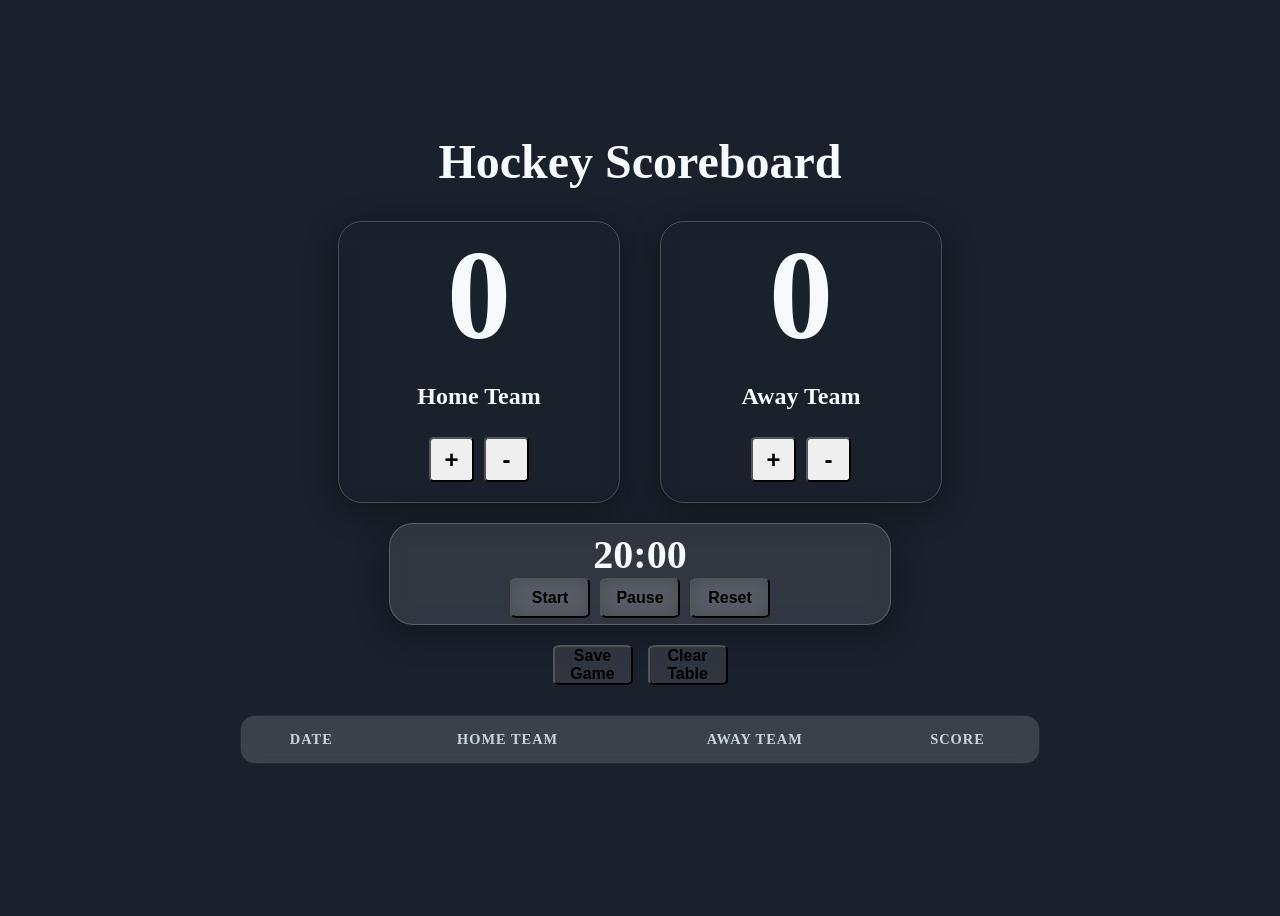
<file: index.html>
<!DOCTYPE html>
<html lang="en">
    
<head>
    <meta charset="UTF-8">
    <meta name="viewport" content="width=device-width, initial-scale=1.0">
    <title>Hockey Scoreboard Pro</title>
    <link rel="stylesheet" href="styles.css">
</head>
<body class="scoreboard">
    <h1 class="title">Hockey Scoreboard</h1>
    
    <div class="team-container">
        
        <div class="homecard">
            <h2 class="score">0</h2>
            <h3 class="teamlabel">Home Team</h3>
            <div class="buttongroup">
                <button class="scorebutton" id="home-increase">+</button>
                <button class="scorebutton" id="home-decrease">-</button>
            </div>
        </div>

        <div class="awaycard">
            <h2 class="score">0</h2>
            <h3 class="teamlabel">Away Team</h3>
            <div class="buttongroup">
                <button class="scorebutton" id="away-increase">+</button>
                <button class="scorebutton" id="away-decrease">-</button>
            </div>
        </div>
    </div>
    
    <div class="timercard">
        <h2 class="timer">20:00</h2>
        <div class="buttongroup">
            <button class="timerbutton" id="start-timer">Start</button>
            <button class="timerbutton" id="pause-timer">Pause</button>
            <button class="timerbutton" id="reset-timer">Reset</button>
        </div>
    </div>

    <div class="save-actions">
        <button class="timerbutton" id="save-game">Save Game</button>
        <button class="timerbutton" id="clear-table">Clear Table</button>
    </div>

    <div class="history-container">
        <table id="history-table">
            <thead>
                <tr>
                    <th>Date</th>
                    <th>Home Team</th>
                    <th>Away Team</th>
                    <th>Score</th>
                </tr>
            </thead>
            <tbody></tbody>
        </table>
    </div>

    <script src="index.js"></script>
</body>
</html>
</file>
<file: styles.css>
.scoreboard {
    display: flex;
    flex-direction: column;
    align-items: center;
    justify-content: center;
    height: 100vh;
    background-color: #1a202c; /* Tailwind's bg-gray-900 */
    color: #f7fafc; /* Tailwind's text-gray-100 */
}

.title {
    font-size: 3rem;
    margin-bottom: 2rem;
}

.team-container {
    display: flex;
    gap: 40px; /* Space between home and away cards */
}

.homecard, .awaycard {
    background: linear-gradient(135deg, var(--bg-gradient-start), var(--bg-gradient-end));
    backdrop-filter: blur(10px);
    border: 1px solid rgba(255, 255, 255, 0.2);
    
    /* This makes it a rounded square */
    width: 240px;
    height: 240px;
    border-radius: 24px;
    
    /* Spacing things out nicely from top to bottom */
    padding: 20px;
    display: flex;
    flex-direction: column;
    justify-content: space-between; /* Pushes score to top, buttons to bottom */
    align-items: center;            /* Centers everything horizontally */
    box-shadow: 0 8px 32px 0 rgba(0, 0, 0, 0.37);
}


.score {
    font-size: 8rem;
    margin: 0;
    margin-top: -20px;
}

.teamlabel {
    font-size: 1.5rem;
    margin-top: 10px;
}

.buttongroup {
    display: flex;
    gap: 10px;
/* Space between buttons */
}

.scorebutton {
    /* Set identical width and height to force a square baseline */
    width: 45px;
    height: 45px;
    
    /* Make it a perfect circle */
    border-radius: 10%;
    
    /* Increase the size of the + or - text inside */
    font-size: 1.5rem;
    font-weight: bold;
    
    /* Center the symbol perfectly inside the circle */
    display: flex;
    align-items: center;
    justify-content: center;
}

.timercard {
    margin-top: 20px;
    margin-bottom: 20px;
    background: rgba(255, 255, 255, 0.1);
    backdrop-filter: blur(10px);
    border: 1px solid rgba(255, 255, 255, 0.2);
    width: 500px;
    height: 100px;
    border-radius: 24px;
    display: flex;
    flex-direction: column;
    justify-content: center;
    align-items: center;
    box-shadow: 0 8px 32px 0 rgba(0, 0, 0, 0.37);
}

.timer {
    font-size: 2.5rem;
    margin: 0;
}

.buttongroup {
    display: flex;
    gap: 10px;
}

.timerbutton {
    width: 80px;
    height: 40px;
    border-radius: 10%;
    font-size: 1rem;
    font-weight: bold;
    display: flex;
    align-items: center;
    justify-content: center;
    background-color: rgba(255, 255, 255, 0.1);
    backdrop-filter: blur(10px);
}

.save-actions {
    display: flex;
    gap: 15px;
    margin-bottom: 30px;
}

.history-container {
    width: 90%;
    max-width: 800px;
    margin-bottom: 50px;
}

table {
    width: 100%;
    border-collapse: collapse;
    background: rgba(255, 255, 255, 0.05);
    backdrop-filter: blur(10px);
    border: 1px solid rgba(255, 255, 255, 0.1);
    border-radius: 15px;
    overflow: hidden;
}

th, td {
    padding: 15px;
    text-align: center;
    border-bottom: 1px solid rgba(255, 255, 255, 0.1);
}

th {
    background: rgba(255, 255, 255, 0.1);
    font-size: 0.9rem;
    text-transform: uppercase;
    letter-spacing: 1px;
    color: #cbd5e0;
}

[contenteditable="true"]:focus {
    outline: 2px solid rgba(255, 255, 255, 0.3);
    background: rgba(255, 255, 255, 0.1);
    border-radius: 4px;
}
</file>
